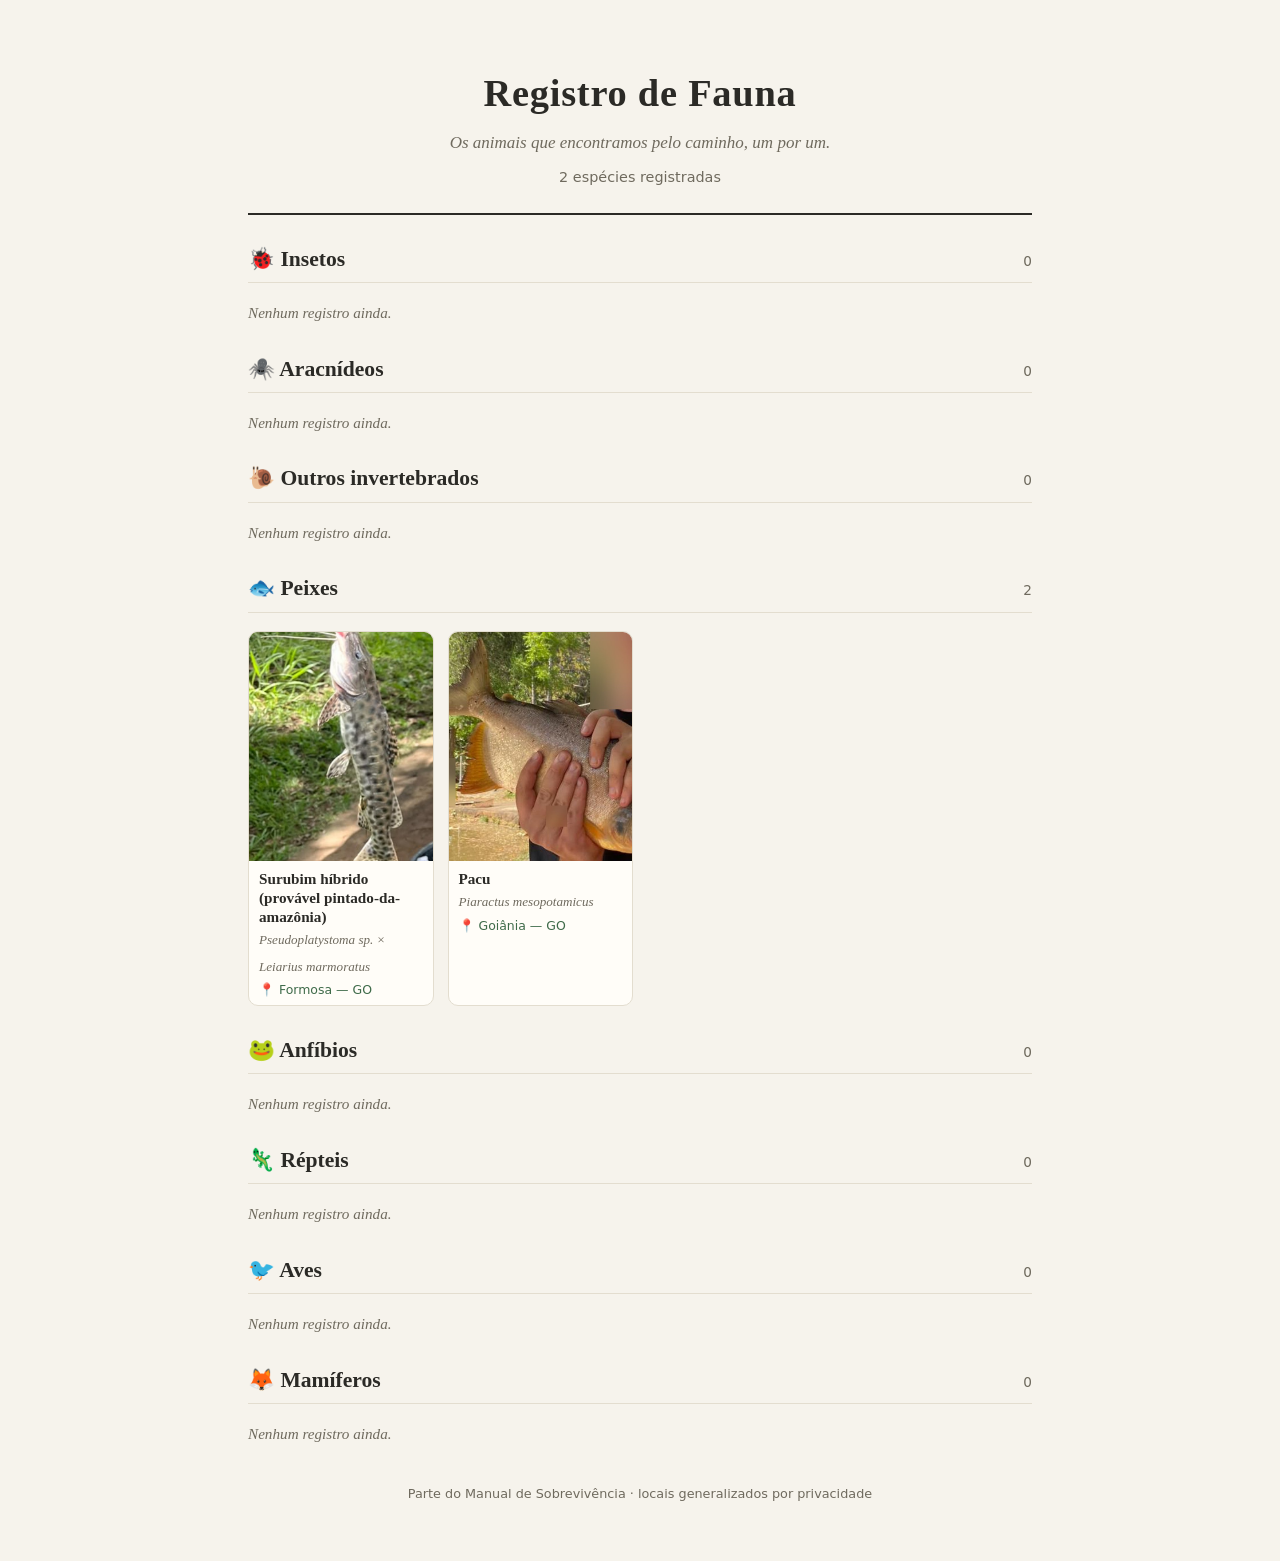
<file: index.html>
<!DOCTYPE html>
<html lang="pt-BR">
<head>
<meta charset="utf-8">
<meta name="viewport" content="width=device-width,initial-scale=1">
<title>Registro de Fauna</title>
<link rel="stylesheet" href="assets/style.css">
</head>
<body>
<div class="wrap">
  <header class="capa">
    <h1>Registro de Fauna</h1>
    <p>Os animais que encontramos pelo caminho, um por um.</p>
    <div class="stats" id="stats"></div>
  </header>
  <main id="sumario"></main>
  <footer>Parte do Manual de Sobrevivência · locais generalizados por privacidade</footer>
</div>
<script>
fetch('dados/catalogo.json').then(r=>r.json()).then(cat=>{
  const el=document.getElementById('sumario');
  const total=cat.especies.length;
  document.getElementById('stats').textContent=total+(total===1?' espécie registrada':' espécies registradas');
  for(const g of cat.grupos){
    const lista=cat.especies.filter(e=>e.grupo===g.id);
    const s=document.createElement('section');s.className='grupo';
    s.innerHTML=`<h2>${g.icone} ${g.nome}<small>${lista.length}</small></h2>`;
    if(!lista.length){s.innerHTML+='<p class="vazio">Nenhum registro ainda.</p>';}
    else{
      const grade=document.createElement('div');grade.className='grade';
      for(const e of lista){
        const a=document.createElement('a');a.className='cartao';a.href='especie.html?id='+encodeURIComponent(e.id);
        a.innerHTML=`<img src="${e.miniatura}" alt="" loading="lazy"><div><b></b><i></i><small class="local"></small></div>`;
        a.querySelector('b').textContent=e.nome_popular;a.querySelector('i').textContent=e.nome_cientifico;a.querySelector('.local').textContent=(e.locais||[]).length?'📍 '+e.locais.join(', '):'';
        grade.appendChild(a);
      }
      s.appendChild(grade);
    }
    el.appendChild(s);
  }
});
</script>
</body>
</html>
</file>
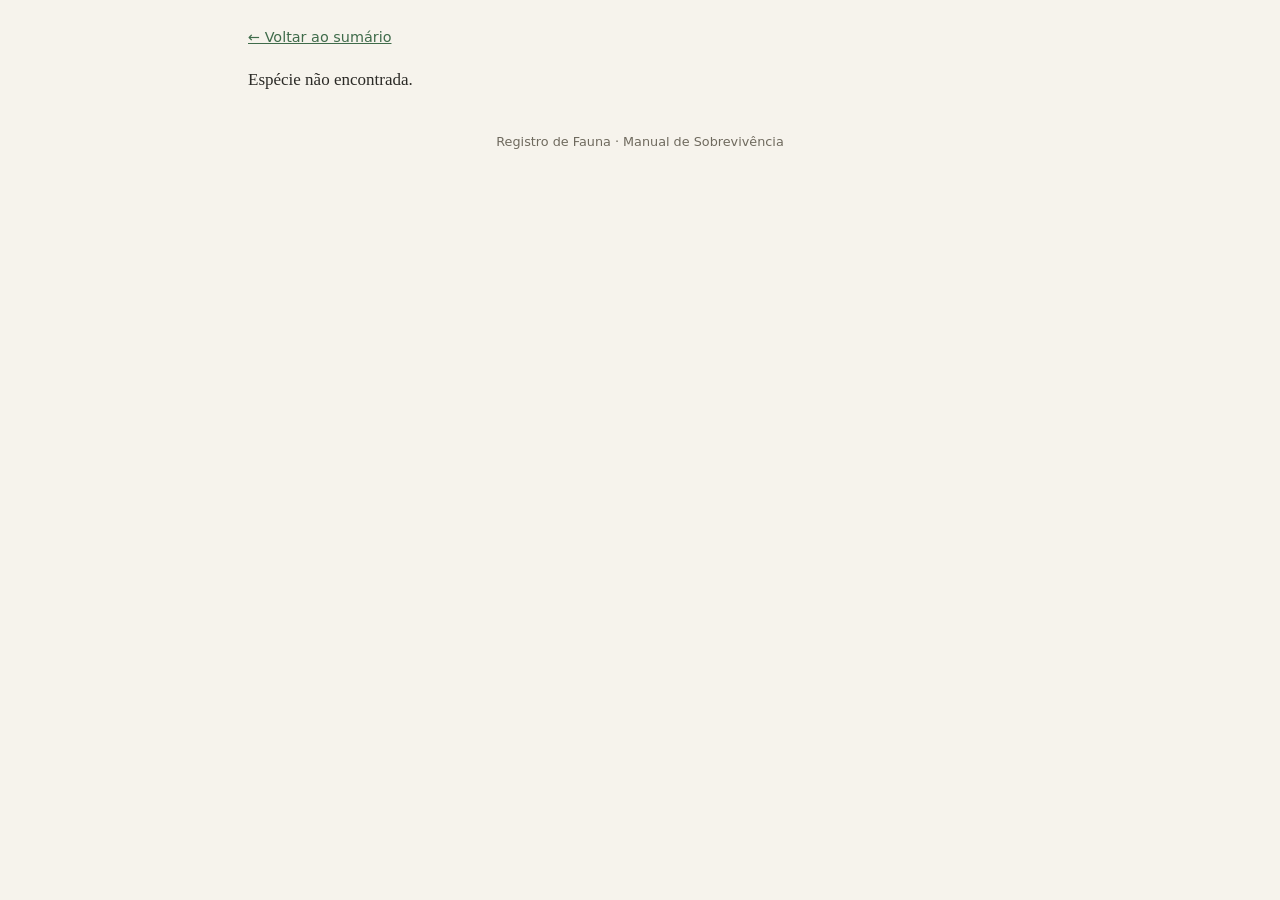
<file: especie.html>
<!DOCTYPE html>
<html lang="pt-BR">
<head>
<meta charset="utf-8">
<meta name="viewport" content="width=device-width,initial-scale=1">
<title>Registro de Fauna</title>
<link rel="stylesheet" href="assets/style.css">
</head>
<body>
<div class="wrap">
  <a class="voltar" href="index.html">← Voltar ao sumário</a>
  <article class="ficha" id="ficha"><p>Carregando…</p></article>
  <footer>Registro de Fauna · Manual de Sobrevivência</footer>
</div>
<script>
const id=new URLSearchParams(location.search).get('id')||'';
if(!/^[a-z-]+\/[a-z0-9-]+$/.test(id)){document.getElementById('ficha').innerHTML='<p>Espécie não encontrada.</p>';}
else{
const base='dados/'+id+'/';
const esc=s=>String(s??'').replace(/[&<>"]/g,c=>({'&':'&amp;','<':'&lt;','>':'&gt;','"':'&quot;'}[c]));
const lista=a=>'<ul>'+(a||[]).map(x=>'<li>'+esc(x)+'</li>').join('')+'</ul>';
fetch(base+'ficha.json').then(r=>{if(!r.ok)throw 0;return r.json()}).then(f=>{
  document.title=f.nome_popular+' · Registro de Fauna';
  const midias=[...new Set((f.registros||[]).flatMap(r=>r.midia||[]))];
  const fotos=midias.filter(m=>/\.(jpe?g|png|webp)$/i.test(m));
  const sons=midias.filter(m=>/\.(mp3|m4a|ogg|wav)$/i.test(m));
  const prov=f.confianca!=='confirmada';
  let h=`<span class="selo ${prov?'provavel':''}">${prov?'Identificação provável':'Identificação confirmada'}</span>
  <h1>${esc(f.nome_popular)}</h1>
  <p class="cient">${esc(f.nome_cientifico)} · ${esc(f.familia)}</p>`;
  fotos.forEach(p=>h+=`<img class="foto" src="${base+esc(p)}" alt="${esc(f.nome_popular)}">`);
  if(sons.length){h+='<div class="bloco"><h3>Canto gravado</h3>'+sons.map(s=>`<audio controls preload="none" src="${base+esc(s)}"></audio>`).join('')+'</div>';}
  if(f.outros_nomes?.length)h+=`<p class="meta">Também chamado de: ${esc(f.outros_nomes.join(', '))}</p>`;
  if(f.nota_identificacao)h+=`<div class="bloco alerta"><h3>Sobre a identificação</h3><p>${esc(f.nota_identificacao)}</p></div>`;
  h+=`<div class="bloco"><h3>Como reconhecer</h3>${lista(f.como_reconhecer)}</div>`;
  const hb=f.habitos||{};
  h+=`<div class="bloco"><h3>Hábitos</h3><ul><li><b>Período:</b> ${esc(hb.periodo)}</li><li><b>Vida social:</b> ${esc(hb.social)}</li><li><b>Onde vive:</b> ${esc(hb.onde_vive)}</li></ul></div>`;
  h+=`<div class="bloco"><h3>Alimentação</h3><p>${esc(f.alimentacao)}</p></div>`;
  h+=`<div class="bloco"><h3>Curiosidades</h3>${lista(f.curiosidades)}</div>`;
  const sv=f.sobrevivencia||{};
  h+=`<div class="bloco alerta"><h3>Para a sobrevivência</h3><ul><li><b>Perigo:</b> ${esc(sv.perigo)}</li><li><b>Comestível?</b> ${esc(sv.comestivel)}</li><li><b>Dica:</b> ${esc(sv.dica)}</li></ul></div>`;
  const cv=f.conservacao||{};
  h+=`<div class="bloco"><h3>Conservação</h3><ul><li><b>IUCN:</b> ${esc(cv.iucn)}</li><li><b>Lei:</b> ${esc(cv.protecao_legal)}</li></ul></div>`;
  h+=`<div class="bloco"><h3>Nossos registros</h3><ul>`+(f.registros||[]).map(r=>`<li>${esc(r.data)} · ${esc(r.regiao)}${r.ambiente?' · '+esc(r.ambiente):''} · por ${esc(r.por)}</li>`).join('')+`</ul></div>`;
  h+=`<div class="bloco fontes"><h3>Fontes</h3><ul>`+(f.fontes||[]).map(s=>`<li><a href="${esc(s.url)}" target="_blank" rel="noopener">${esc(s.titulo)}</a></li>`).join('')+`</ul></div>`;
  document.getElementById('ficha').innerHTML=h;
}).catch(()=>{document.getElementById('ficha').innerHTML='<p>Espécie não encontrada.</p>';});
}
</script>
</body>
</html>
</file>
<file: assets/style.css>
:root{--bg:#f6f3ec;--card:#fffdf8;--ink:#2b2a26;--muted:#6f6a5e;--accent:#3f6b4a;--line:#e3ddcf;--warn:#a5532a}
*{box-sizing:border-box}
body{margin:0;background:var(--bg);color:var(--ink);font:17px/1.55 Georgia,"Times New Roman",serif}
a{color:var(--accent)}
.wrap{max-width:820px;margin:0 auto;padding:24px 18px 60px}
header.capa{text-align:center;padding:40px 0 24px;border-bottom:2px solid var(--ink);margin-bottom:28px}
header.capa h1{font-size:2.4rem;margin:0;letter-spacing:.02em}
header.capa p{color:var(--muted);margin:.4rem 0 0;font-style:italic}
.stats{font-family:system-ui,sans-serif;font-size:.9rem;color:var(--muted);margin-top:10px}
section.grupo{margin:28px 0}
section.grupo h2{font-size:1.35rem;border-bottom:1px solid var(--line);padding-bottom:6px;display:flex;justify-content:space-between;align-items:baseline}
section.grupo h2 small{font:400 .85rem system-ui,sans-serif;color:var(--muted)}
.vazio{color:var(--muted);font-style:italic;font-size:.95rem}
.grade{display:grid;grid-template-columns:repeat(auto-fill,minmax(170px,1fr));gap:14px}
.cartao{background:var(--card);border:1px solid var(--line);border-radius:10px;overflow:hidden;text-decoration:none;color:inherit;transition:transform .15s}
.cartao:hover{transform:translateY(-2px)}
.cartao img{width:100%;aspect-ratio:4/5;object-fit:cover;display:block}
.cartao div{padding:8px 10px}
.cartao b{display:block;font-size:.95rem;line-height:1.25}
.cartao i{font-size:.82rem;color:var(--muted)}
.voltar{font-family:system-ui,sans-serif;font-size:.9rem}
.ficha h1{margin:.3rem 0 0;font-size:1.9rem;line-height:1.2}
.ficha .cient{font-style:italic;color:var(--muted);margin:.2rem 0 1rem}
.selo{display:inline-block;font:600 .75rem system-ui,sans-serif;text-transform:uppercase;letter-spacing:.05em;padding:3px 8px;border-radius:20px;background:#e6efe7;color:var(--accent)}
.selo.provavel{background:#f6e6dc;color:var(--warn)}
.foto{width:100%;max-height:640px;object-fit:contain;background:#ebe6da;border-radius:10px;margin:12px 0}
.bloco{background:var(--card);border:1px solid var(--line);border-radius:10px;padding:14px 18px;margin:14px 0}
.bloco h3{margin:0 0 6px;font:700 .8rem system-ui,sans-serif;text-transform:uppercase;letter-spacing:.08em;color:var(--accent)}
.bloco ul{margin:0;padding-left:1.2em}
.bloco.alerta{border-left:4px solid var(--warn)}
.bloco.alerta h3{color:var(--warn)}
.meta{font-family:system-ui,sans-serif;font-size:.88rem;color:var(--muted)}
audio{width:100%;margin-top:6px}
.fontes{font-size:.85rem}
footer{margin-top:40px;text-align:center;font:.8rem system-ui,sans-serif;color:var(--muted)}
@media print{body{background:#fff}.voltar,audio{display:none}.bloco,.cartao{break-inside:avoid}}
.cartao .local{display:block;font:.78rem system-ui,sans-serif;color:var(--accent);margin-top:3px}
</file>
